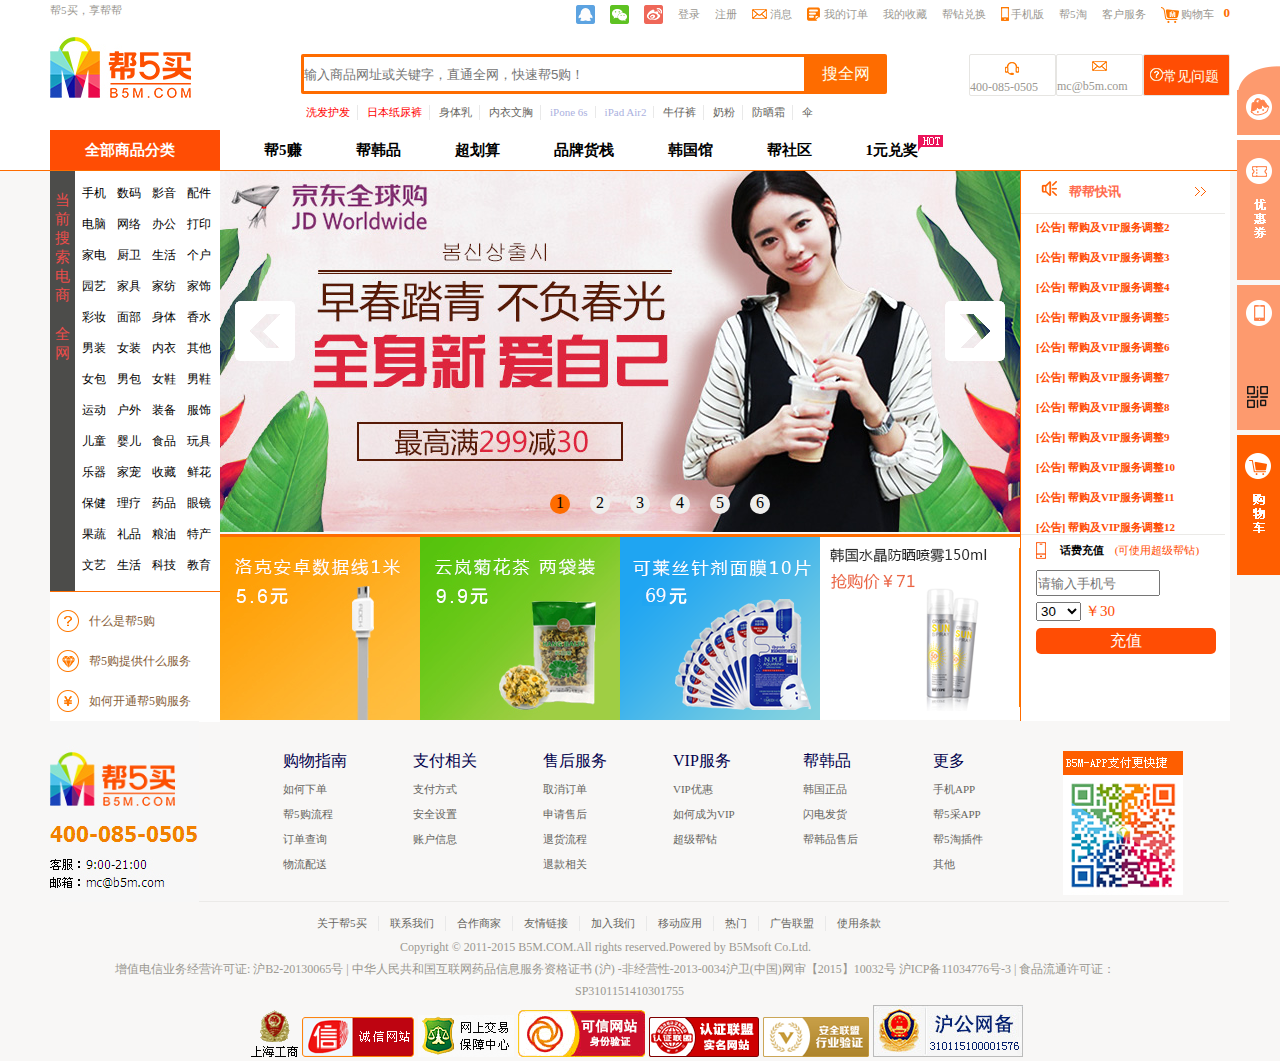
<file: index.html>
<!DOCTYPE html>
<html>
<head>
	<meta charset="utf-8">
	<title>帮5买 首页</title>
	<link rel="stylesheet" type="text/css" href="css/index.css">
</head>
<body>
	<div id="shang">
		<div id="header">
			<span class="bang">帮5买，享帮帮</span>
			<ul class="she">
				<li class="qq"></li>
				<li class="wechat"></li>
				<li class="webo"></li>
				<li class="deng">登录</li>
				<li class="deng">注册</li>
				<li class="message deng">消息</li>
				<li class="dan deng">我的订单</li>
				<li class="deng">我的收藏</li>
				<li class="deng">帮钻兑换</li>
				<li class="phone deng">手机版</li>
				<li class="deng">帮5淘</li>
				<li class="deng">客户服务</li>
				<li class="shopping deng">购物车</li>
				<li style="margin-left:10px;  font-size:13px; font-weight:bold; color:#fe6c00;">0</li>
			</ul>
			<img class="mai" src="img/logo_03.jpg">
			<div class="bao">
				<input class="sou" type="text" name="" placeholder="输入商品网址或关键字，直通全网，快速帮5购！">
				<div class="sou2">搜全网</div>
				<ul class="goods">
					<li>
						<a style="color:#ff0000;" href="">洗发护发</a>
					</li>
					<li>
						<a style="color:#ff0000;" href="">日本纸尿裤</a>
					</li>
					<li>
						<a style="color:#666560;" href="">身体乳</a>
					</li>
					<li>
						<a style="color:#666560;" href="">内衣文胸</a>
					</li>
					<li>
						<a style="color:#abb1e0;" href="">iPone 6s</a>
					</li>
					<li>
						<a style="color:#abb1e0;" href="">iPad Air2</a>
					</li>
					<li>
						<a style="color:#666560;" href="">牛仔裤</a>
					</li>
					<li>
						<a style="color:#666560;" href="">奶粉</a>
					</li>
					<li style="color:#666560;">
						<a style="color:#666560;" href="">防晒霜</a>
					</li>
					<li style="background:none;">
						<a style="color:#666560;" href="">伞</a>
					</li>
				</ul>
			</div>			
			<div class="wen g">
				<img class="hao" src="img/wenhao.jpg">常见问题
			</div>
			<div class="g g2">
				<div class="xiao"></div>mc@b5m.com
			</div>
			<div class="g g2">
				<div class="xiao2"></div>400-085-0505
			</div>
		</div>
	</div>
	<div id="shang2">
		<div id="header2">
			<ul class="zui">
				<li class="all" style="margin-right: 40px; ">全部商品分类</li>
				<li>
					<a href="">帮5赚</a>
				</li>
				<li>
					<a href="">帮韩品</a>
				</li>
				<li>
					<a href="">超划算</a>
				</li>
				<li>
					<a href="">品牌货栈</a>
				</li>
				<li>
					<a href="">韩国馆</a>
				</li>
				<li>
					<a href="">帮社区</a>
				</li>
				<li>
					<a href="">1元兑奖<img src="img/hot.gif"></a>
				</li>
			</ul>
		</div>
	</div>
	<div id="xia">
		<div id="centre">
			<div id="le">
				<div id="hei">
					<span class="zi" style="margin-top:20px; margin-bottom:20px;">当前搜索电商</span>
				 	<span class="zi">全网</span>
				 </div>
				 <ul class="quan">
				 	<li>手机</li>
				 	<li>数码</li>
				 	<li>影音</li>
				 	<li>配件</li>
				 	<li>电脑</li>
				 	<li>网络</li>
				 	<li>办公</li>
				 	<li>打印</li>
				 	<li>家电</li>
				 	<li>厨卫</li>
				 	<li>生活</li>
				 	<li>个户</li>
				 	<li>园艺</li>
				 	<li>家具</li>
				 	<li>家纺</li>
				 	<li>家饰</li>
				 	<li>彩妆</li>
				 	<li>面部</li>
				 	<li>身体</li>
				 	<li>香水</li>
				 	<li>男装</li>
				 	<li>女装</li>
				 	<li>内衣</li>
				 	<li>其他</li>
				 	<li>女包</li>
				 	<li>男包</li>
				 	<li>女鞋</li>
				 	<li>男鞋</li>
				 	<li>运动</li>
				 	<li>户外</li>
				 	<li>装备</li>
				 	<li>服饰</li>
				 	<li>儿童</li>
				 	<li>婴儿</li>
				 	<li>食品</li>
				 	<li>玩具</li>
				 	<li>乐器</li>
				 	<li>家宠</li>
				 	<li>收藏</li>
				 	<li>鲜花</li>
				 	<li>保健</li>
				 	<li>理疗</li>
				 	<li>药品</li>
				 	<li>眼镜</li>
				 	<li>果蔬</li>
				 	<li>礼品</li>
				 	<li>粮油</li>
				 	<li>特产</li>
				 	<li>文艺</li>
				 	<li>生活</li>
				 	<li>科技</li>
				 	<li>教育</li>
				 </ul>
				 <ul class="yi">
				 	<li>什么是帮5购</li>
				 	<li class="er">帮5购提供什么服务</li>
				 	<li>如何开通帮5购服务</li>
				 </ul>
			</div>
			<div id="zho">
				<div id="box">
					<div class="slider" id="slider">
						<div class="slide"><img src="img/bann6.png" alt=""></div>
						<div class="slide"><img src="img/bann1.jpeg" alt=""></div>
						<div class="slide"><img src="img/bann2.jpeg" alt=""></div>
						<div class="slide"><img src="img/bann3.jpeg" alt=""></div>
						<div class="slide"><img src="img/bann4.jpeg" alt=""></div>
						<div class="slide"><img src="img/bann5.jpeg" alt=""></div>
						<div class="slide"><img src="img/bann6.png" alt=""></div>
						<div class="slide"><img src="img/bann1.jpeg" alt=""></div>
					</div>
					<span id="left"></span>
					<span id="right"></span>
					<ul id="nav">
						<li class="active">1</li>
						<li>2</li>
						<li>3</li>
						<li>4</li>
						<li>5</li>
						<li>6</li>
					</ul>
				</div>
				<a class="tu" href="">
					<img src="img/1(1).jpg">
				</a>
				<a class="tu" href="">
					<img src="img/2.jpg">
				</a>
				<a class="tu" href="">
					<img src="img/3(1).png">
				</a>
				<a class="tu" href="html/detail.html">
					<img src="img/qqq.png">
				</a>
			</div>	
			<div id="ri">
				<div id="la">
					<img class="la1" src="img/ico-notice.png">
					<span style="font-size:13px; color:#ff6b4e; line-height:42px; margin-left: 8px; font-weight: bolder;">帮帮快讯</span>
					<img class="la2" src="img/jiantou.jpg">
				</div>
				<div id="gao">
        			<ul id="gao2">
            			<li>[公告] 帮购及VIP服务调整1</li>
            			<li>[公告] 帮购及VIP服务调整2</li>
            			<li>[公告] 帮购及VIP服务调整3</li>
            			<li>[公告] 帮购及VIP服务调整4</li>
            			<li>[公告] 帮购及VIP服务调整5</li>
            			<li>[公告] 帮购及VIP服务调整6</li>
            			<li>[公告] 帮购及VIP服务调整7</li>
            			<li>[公告] 帮购及VIP服务调整8</li>
            			<li>[公告] 帮购及VIP服务调整9</li>
            			<li>[公告] 帮购及VIP服务调整10</li>
            			<li>[公告] 帮购及VIP服务调整11</li>
            			<li>[公告] 帮购及VIP服务调整12</li>
            			<li>[公告] 帮购及VIP服务调整13</li>
            			<li>[公告] 帮购及VIP服务调整1</li>
            			<li>[公告] 帮购及VIP服务调整2</li>
            			<li>[公告] 帮购及VIP服务调整3</li>
            			<li>[公告] 帮购及VIP服务调整4</li>
            			<li>[公告] 帮购及VIP服务调整5</li>
            			<li>[公告] 帮购及VIP服务调整6</li>
            			<li>[公告] 帮购及VIP服务调整7</li>
            			<li>[公告] 帮购及VIP服务调整8</li>
            			<li>[公告] 帮购及VIP服务调整9</li>
            			<li>[公告] 帮购及VIP服务调整10</li>
            			<li>[公告] 帮购及VIP服务调整11</li>
            			<li>[公告] 帮购及VIP服务调整12</li>
            			<li>[公告] 帮购及VIP服务调整13</li>
        			</ul>
    			</div>
    			<img class="ph" src="img/phone.png">
    			<div class="p">
    				<span class="p1">话费充值</span>
    				<span class="p2">(可使用超级帮钻)</span>
    			</div>
    			<input class="ji" type="text" name="" placeholder="请输入手机号">
    			<select id = "money">
					<option value = "10" >10</option>
					<option value = "30" selected>30</option>
					<option value = "50" >50</option>
					<option value = "100" >100</option>
				</select>
				<div id="mo"></div>
				<div id="mo2">充值</div>
			</div>
			<img style="float:left;" src="img/loginB.jpg">
			<div id="ri2">
				<ul class="a" style="margin-left:84px;">
					<li style="font-size:16px; color:#00004c;">购物指南</li>
					<li>如何下单</li>
					<li>帮5购流程</li>
					<li>订单查询</li>
					<li>物流配送</li>
				</ul>
				<ul class="a">
					<li style="font-size:16px; color:#00004c;">支付相关</li>
					<li>支付方式</li>
					<li>安全设置</li>
					<li>账户信息</li>
				</ul>
				<ul class="a">
					<li style="font-size:16px; color:#00004c;">售后服务</li>
					<li>取消订单</li>
					<li>申请售后</li>
					<li>退货流程</li>
					<li>退款相关</li>
				</ul>
				<ul class="a">
					<li style="font-size:16px; color:#00004c;">VIP服务</li>
					<li>VIP优惠</li>
					<li>如何成为VIP</li>
					<li>超级帮钻</li>
				</ul>
				<ul class="a">
					<li style="font-size:16px; color:#00004c;">帮韩品</li>
					<li>韩国正品</li>
					<li>闪电发货</li>
					<li>帮韩品售后</li>
				</ul>
				<ul class="a">
					<li style="font-size:16px; color:#00004c;">更多</li>
					<li>手机APP</li>
					<li>帮5采APP</li>
					<li>帮5淘插件</li>
					<li>其他</li>
				</ul>
				<img style="float:left; margin-top:30px;" src="img/erweima.jpg">
			</div>
			<ul class="di">
				<li>关于帮5买</li>
				<li>联系我们</li>
				<li>合作商家</li>
				<li>友情链接</li>
				<li>加入我们</li>
				<li>移动应用</li>
				<li>热门</li>
				<li>广告联盟</li>
				<li style="background:none;">使用条款</li>
			</ul>
			<p class="z z1">
				Copyright © 2011-2015 B5M.COM.All rights reserved.Powered by B5Msoft Co.Ltd.
			</p>
			<p class="z z2">
				增值电信业务经营许可证: 沪B2-20130065号 | 中华人民共和国互联网药品信息服务资格证书 (沪) -非经营性-2013-0034沪卫(中国)网审【2015】10032号 沪ICP备11034776号-3 | 食品流通许可证：
			</p>
			<p class="z z3">SP3101151410301755</p>
			<div class="zan">
				<img src="img/bo1.gif">
				<img src="img/bo2.png">
				<img src="img/bo3.gif">
				<img src="img/bo4.png">
				<img src="img/bo5.png">
				<img src="img/bo6.png">
				<img src="img/bo7.png">
			</div>
		</div>	
	</div>

	<div id="side">
		<div id="one">
			<img style="float:left;" src="img/consult-s.png">
			<img style="float:left;" src="img/xiaobang.png">
		</div>
		<div id="two">
			<img style="float:left;" src="img/youhui.png">
			<span class="wei">未登录</span>
			<div class="lu">登录</div>
		</div>
		<div id="three">
			<img id="app" src="img/app.png">
			<img id="ser" src="img/serwei.png">
			<img id="er" src="img/erwei.png">
		</div>
		<div id="four">
			<img src="img/cart.png">
		</div>

	</div>

	<script type="text/javascript" src="js/index.js">
		
	</script>
</body>
</html>
</file>
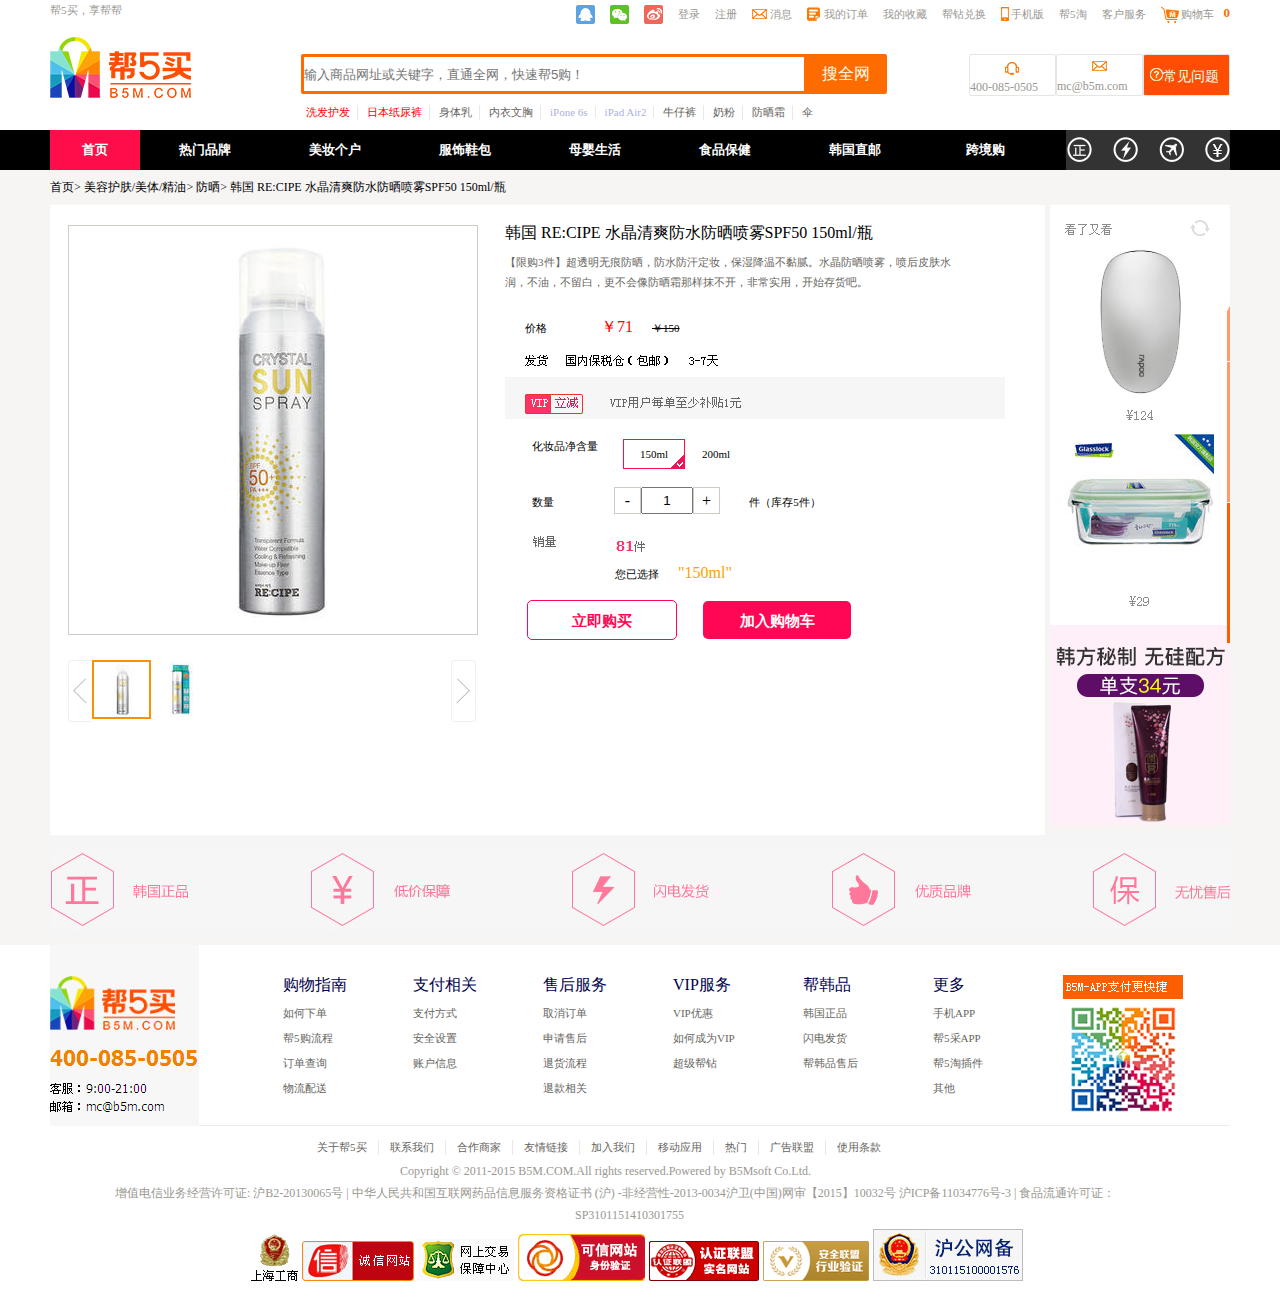
<file: html/detail.html>
<!DOCTYPE html>
<html>
<head>
	<title>详情页</title>
	<link rel="stylesheet" type="text/css" href="../css/detail.css">
</head>
<body>
	<div id="shang">
		<div id="header">
			<span class="bang">帮5买，享帮帮</span>
			<ul class="she">
				<li class="qq"></li>
				<li class="wechat"></li>
				<li class="webo"></li>
				<li class="deng">登录</li>
				<li class="deng">注册</li>
				<li class="message deng">消息</li>
				<li class="dan deng">我的订单</li>
				<li class="deng">我的收藏</li>
				<li class="deng">帮钻兑换</li>
				<li class="phone deng">手机版</li>
				<li class="deng">帮5淘</li>
				<li class="deng">客户服务</li>
				<li class="shopping deng">购物车</li>
				<li style="margin-left:10px;  font-size:13px; font-weight:bold; color:#fe6c00;">0</li>
			</ul>
			<img class="mai" src="../img/logo_03.jpg">
			<div class="bao">
				<input class="sou" type="text" name="" placeholder="输入商品网址或关键字，直通全网，快速帮5购！">
				<div class="sou2">搜全网</div>
				<ul class="goods">
					<li>
						<a style="color:#ff0000;" href="">洗发护发</a>
					</li>
					<li>
						<a style="color:#ff0000;" href="">日本纸尿裤</a>
					</li>
					<li>
						<a style="color:#666560;" href="">身体乳</a>
					</li>
					<li>
						<a style="color:#666560;" href="">内衣文胸</a>
					</li>
					<li>
						<a style="color:#abb1e0;" href="">iPone 6s</a>
					</li>
					<li>
						<a style="color:#abb1e0;" href="">iPad Air2</a>
					</li>
					<li>
						<a style="color:#666560;" href="">牛仔裤</a>
					</li>
					<li>
						<a style="color:#666560;" href="">奶粉</a>
					</li>
					<li style="color:#666560;">
						<a style="color:#666560;" href="">防晒霜</a>
					</li>
					<li style="background:none;">
						<a style="color:#666560;" href="">伞</a>
					</li>
				</ul>
			</div>			
			<div class="wen g">
				<img class="hao" src="../img/wenhao.jpg">常见问题
			</div>
			<div class="g g2">
				<div class="xiao"></div>mc@b5m.com
			</div>
			<div class="g g2">
				<div class="xiao2"></div>400-085-0505
			</div>
		</div>
	</div>
	<div id="shang2">
		<div id="header2">
			<ul class="zui">	
				<li class="all" style="width: 90px;">首页</li>
				<li>
					<a href="">热门品牌</a>
				</li>
				<li>
					<a href="">美妆个户</a>
				</li>
				<li>
					<a href="">服饰鞋包</a>
				</li>
				<li>
					<a href="">母婴生活</a>
				</li>
				<li>
					<a href="">食品保健</a>
				</li>
				<li>
					<a href="">韩国直邮</a>
				</li>
				<li>
					<a href="">跨境购</a>
				</li>
				<img class="ff" src="../img/ff_03.jpg">
			</ul>
		</div>
	</div>
	<div id="middle">
		<div id="centre">
			<p class="lian">首页> 美容护肤/美体/精油> 防晒> 韩国 RE:CIPE 水晶清爽防水防晒喷雾SPF50 150ml/瓶</p>
			<div id="pen">
				<div id="da">
					<div id="tu">
						<div id="tu2" style="left:0;">
							<img src="../img/pp0.jpeg">
							<img src="../img/pp1.jpeg" style="z-index:2;">
						</div>
						<div id="slider"></div>						
					</div>
					<div id="img2">
						<img id="Bimg" src="../img/pp0.jpeg">							
					</div>
					<img id="an1" src="../img/spanl.jpg">
					<img id="sp1" src="../img/sp0.jpeg">
					<img id="sp2" src="../img/sp1.jpeg">
					<img id="an2" src="../img/spanr.jpg">
				</div>
				<div class="xuan">
					<p class="han">韩国 RE:CIPE 水晶清爽防水防晒喷雾SPF50 150ml/瓶</p>
					<p class="xian">【限购3件】超透明无痕防晒，防水防汗定妆，保湿降温不黏腻。水晶防晒喷雾，喷后皮肤水润，不油，不留白，更不会像防晒霜那样抹不开，非常实用，开始存货吧。</p>
					<span class="jia">价格</span>
					<span class="j1">￥71</span>
					<s class="j2">￥150</s>
					<img style="display:block;" src="../img/ss_09.jpg">
					<p class="p1">
						<span class="hua">化妆品净含量</span>
						<span class="ml" id="m1">150ml</span>
						<span class="ml" id="m2">200ml</span>
					</p>
					<p class="p2">
						<span class="s1">数量</span>
						<span class="k1">-</span>
						<input class="k2" type="text" name="" value="1">
						<span class="k1">+</span>
						<span class="jian">件（库存5件）</span>
					</p>
					<img style="display:block;" src="../img/oo_03.jpg">
					<p class="p3">
						<span class="nin">您已选择</span>
						<span id="shi">"150ml"</span>
					</p>
					<div class="go li">立即购买</div>
					<div class="go" id="ru">加入购物车</div>
				</div>
			</div>
			<img class="ww" src="../img/ww_07.jpg">
			<img src="../img/a_07.jpg">
		</div>
	</div>
	<div id="bottom">
		<div id="b2">
			<img style="float:left;" src="../img/loginB.jpg">
			<div id="ri2">
				<ul class="a" style="margin-left:84px;">
					<li style="font-size:16px; color:#00004c;">购物指南</li>
					<li>如何下单</li>
					<li>帮5购流程</li>
					<li>订单查询</li>
					<li>物流配送</li>
				</ul>
				<ul class="a">
					<li style="font-size:16px; color:#00004c;">支付相关</li>
					<li>支付方式</li>
					<li>安全设置</li>
					<li>账户信息</li>
				</ul>
				<ul class="a">
					<li style="font-size:16px; color:#00004c;">售后服务</li>
					<li>取消订单</li>
					<li>申请售后</li>
					<li>退货流程</li>
					<li>退款相关</li>
				</ul>
				<ul class="a">
					<li style="font-size:16px; color:#00004c;">VIP服务</li>
					<li>VIP优惠</li>
					<li>如何成为VIP</li>
					<li>超级帮钻</li>
				</ul>
				<ul class="a">
					<li style="font-size:16px; color:#00004c;">帮韩品</li>
					<li>韩国正品</li>
					<li>闪电发货</li>
					<li>帮韩品售后</li>
				</ul>
				<ul class="a">
					<li style="font-size:16px; color:#00004c;">更多</li>
					<li>手机APP</li>
					<li>帮5采APP</li>
					<li>帮5淘插件</li>
					<li>其他</li>
				</ul>
				<img style="float:left; margin-top:30px;" src="../img/erweima.jpg">
			</div>
			<ul class="di">
				<li>关于帮5买</li>
				<li>联系我们</li>
				<li>合作商家</li>
				<li>友情链接</li>
				<li>加入我们</li>
				<li>移动应用</li>
				<li>热门</li>
				<li>广告联盟</li>
				<li style="background:none;">使用条款</li>
			</ul>
			<p class="z z1">
				Copyright © 2011-2015 B5M.COM.All rights reserved.Powered by B5Msoft Co.Ltd.
			</p>
			<p class="z z2">
				增值电信业务经营许可证: 沪B2-20130065号 | 中华人民共和国互联网药品信息服务资格证书 (沪) -非经营性-2013-0034沪卫(中国)网审【2015】10032号 沪ICP备11034776号-3 | 食品流通许可证：
			</p>
			<p class="z z3">SP3101151410301755</p>
			<div class="zan">
				<img src="../img/bo1.gif">
				<img src="../img/bo2.png">
				<img src="../img/bo3.gif">
				<img src="../img/bo4.png">
				<img src="../img/bo5.png">
				<img src="../img/bo6.png">
				<img src="../img/bo7.png">
			</div>
		</div>
	</div>
	<div id="hui">
		<div id="tan">
			<p class="cha">
				<span id="c1">×</span>
			</p>
			<img src="../img/rr11_02.jpg">
			<div class="go" id="xu">继续购物</div>
			<div class="go qu">去购物车结算</div>
		</div>
	</div>

	<script type="text/javascript" src="../js/detail.js">
		
	</script>
</body>
</html>
</file>
<file: css/index.css>
*{
	padding: 0;
	margin: 0;
}
ul,ol,li{
	list-style: none;
}
a{
	text-decoration: none;
}
#shang{
	width: 100%;
	height: 130px;
	background-color: #ffffff;
	z-index: 1;
}
#header{
	width: 1180px;
	height: 130px;
	margin: 0 auto;
}
#shang2{
	height: 40px;
}
#header2{
	width: 1180px;
	height: 40px;
	margin: 0 auto;
}
.bang{
	padding-right: 380px;
	font-size: 11px;
	color: #9a9791;
	margin-top: 10px;
}
.she{
	float: right;
	display: inline-block;
	margin-top: 5px;
}
.she li{
	float: left;
	display: inline-block;
	margin-left: 15px;
}
.qq{
	width: 19px;
	height: 19px;
	background:url(../img/common_min.png) 0 -31px no-repeat; 
}
.wechat{
	width: 19px;
	height: 19px;
	background:url(../img/common_min.png) 0 -53px no-repeat; 
}
.webo{
	width: 19px;
	height: 19px;
	background:url(../img/common_min.png) 0 -75px no-repeat; 
}
.deng{
	font-size: 11px;
	color:#9a9791;
	line-height: 19px;
}
.message{
	padding-left: 18px;
	background:url(../img/common_min.png) -4px -113px no-repeat; 
}
.dan{
	padding-left: 17px;
	background:url(../img/dingdan.jpg) 0 2px no-repeat; 
}
.phone{
	padding-left: 10px;
	background:url(../img/tp-my-phone.png) 0 2px no-repeat; 
}
.shopping{
	padding-left: 20px;
	background:url(../img/gouwuche.jpg) 0 2px no-repeat; 
}
.mai{
	display: inline-block;
	float: left;
	margin-top: 18px;
}
.bao{
	float: left;
	margin-left: 110px;
	margin-top: 30px;
	width: 586px;
	height: 65px;
}
.sou{
	float: left;
	width: 500px;
	height: 34px;
	border:3px solid #fe6c00;
	outline: none;
	border-top-left-radius: 2px;
	border-bottom-left-radius: 2px;
}
.sou2{
	float: left;
	display: inline-block;
	width: 80px;
	height: 40px;
	background-color: #fe6c00;
	font-size:16px;
	color:#ffffed;
	line-height: 40px;
	text-indent: 15px;
	cursor: pointer;
	border-top-right-radius: 2px;
	border-bottom-right-radius: 2px;
}
.goods{
	float:left;
	width: 580px;
	height: 25px;
	margin-top: 3px;
}
.goods li{
	display: inline-block;
	padding: 0 8px 0 5px;
	margin-top: 8px;
	font-size: 11px;
	background:url(../img/shuxian.jpg) right center no-repeat; 
}
.g{
	float: right;
	width: 85px;
	height: 40px;
	margin-top: 30px;
	border: 1px solid #e6e5e2;
	border-radius: 2px;
}
.wen{
	background-color: #ff4d04;
	font-size:14px;
	color:#ffffed;
}
.hao{
	margin-left: 6px;
	margin-top: 13px;
}
.xiao{
	margin: 6px auto 8px;
	width: 15px;
	height: 10px;
	background:url(../img/common_min.png) -4px -117px no-repeat; 
}
.g2{
	font-size: 12px;
	color:#9a9791;
}
.xiao2{
	margin: 6px auto 4px;
	width: 15px;
	height: 15px;
	background:url(../img/common_min.png) -4px -97px no-repeat; 
}
.zui{
	float:left;
	width: 960px;
	height: 40px;
}
.zui li{
	display: inline-block;
	margin-right: 50px;	
	line-height: 40px;
	font-size: 15px;
	font-weight: bolder;
}
.zui li>a{
	color: black;
}
.all{
	width: 170px;
	height: 40px;
	color:#ffffff;
	text-indent: 35px;
	background-color: #ff4d04;
}
#xia{
	height: 890px;
	border-top: 1px solid #fe6c00;
	background-color: #f8f7f6;
}
#centre{
	width: 1180px;
	height: 890px;
	margin: 0 auto;
}
#le{
	float: left;
	display: inline-block;
	width: 170px;
	height: 550px;
}
#hei{
	display: inline-block;
	float: left;
	width: 25px;
	height: 420px;
	background-color: #4c4c4a;
	font-size: 15px;
	color: #eb4c4a;
}
.zi{
	display: inline-block;
	margin-left: 5px;
}
.quan{
	float: right;
	width: 145px;
	height: 420px;
	background-color: #ffffff;
}
.quan li{
	display: inline-block;
	font-size: 12px;
	margin-left: 7px;
	margin-top: 14px;
}
.yi{
	display: inline-block;
	width: 170px;
	height: 130px;
	background-color: #ffffff;
	border-top: 1px solid #fe6c00;
}
.yi li{
	width: 131px;
	height: 22px;
	margin-top: 18px;
	margin-left: 7px;
	padding-left: 32px;
	font-size: 12px;
	color: #855d38;
	line-height: 22px;
}
.yi li:first-child{
	background: url(../img/sort-icon-qa.png ) 0 0 no-repeat; 
}
.er{
	background: url(../img/sort-icon-qa.png ) 0 -60px no-repeat; 
}
.yi li:last-child{
	background: url(../img/sort-icon-qa.png ) 0 -120px no-repeat; 
}
#zho{
	float: left;
	display: inline-block;
	width: 800px;
	height: 550px;
	border-right: 1px solid #fe6c00;
}
#box {
	float: left;
	display: inline-block;
	width: 800px;
	height: 363px;
	position: relative;
	overflow: hidden;
}
.slider {
	display: inline-block;
	width: 6400px;
	position: absolute;
	left: -800px;
}
.slide {
	width: 800px;
	float: left;
}
#box>span {
	display: block;
	width: 60px;
	height: 60px;
	border-radius: 5px;
	top: 130px;
	cursor: pointer;	
	position: absolute;
}
#left {
	left: 15px;
	background: url(../img/btn.gif) 0 0 no-repeat;
}
#right {
	right: 15px;
	background: url(../img/btn.gif) 0 -60px no-repeat;
}
#nav {
	position: absolute;
	left: 320px;
	bottom: 20px;
}
#nav>li {
	float: left;
	width: 20px;
	height: 20px;
	background: #efeeec;
	cursor: pointer;
	margin: 0 10px;
	border-radius: 50%;
	text-align: center;
}
#nav .active {
	background: #fe6c00;
}
.tu{
	display: inline-block;
	float:left;
	border-top: 3px solid #fe6c00;
}
#ri{
	float: right;
	display: inline-block;
	width: 209px;
	height: 550px;
	background-color: #ffffff;
}
#la{
	width: 209px;
	height: 42px;
}
.la1{
	margin-left: 20px;
	margin-top: 10px;
}
.la2{
	margin-left: 70px;
}
#gao{
    width: 204px;
    height: 320px;
    border-top: 1px solid #ebeae7;
    border-bottom: 1px solid #ebeae7;    
    position: relative;
    overflow: hidden;
}
#gao2 {
    width: 204px;
    height: 780px;
    margin-left: 15px;
    position: absolute;
    left: 0;
    top: 0;
}
#gao2::after {
    display: block;
    height: 0;
    clear: both;
}
#gao2 li {
    width: 204px;
    height: 30px;
    float: left;
    color: #ff4d04;
    font-size: 11px;
    font-weight: bolder;
}
.p{
	float: left;
	display: inline-block;
	width: 155px;
    height: 17px;
    margin-left: 14px;	
    margin-top: 8px;
	font-size:11px; 
}
.ph{
	float: left;
	margin-left: 15px;
	margin-top:7px;
}
.p1{
	font-weight: bolder;
}
.p2{
	color: #ff4d04;
	margin-left: 8px;
}
.ji{
	display: block;
	width: 120px;
    height: 22px;
	margin-left: 15px;
    margin-top: 35px;
}
#money{
	float: left;
	margin-left: 15px;
    margin-top: 6px;
}
#mo{
	display: inline-block;
	width: 30px;
	height: 22px;
    margin-top: 4px;
    margin-left: 2px;
    font-size: 15px;
    color: #ff4d04;
    line-height: 22px;
    text-indent: 2px;
}
#mo2{
	width: 180px;
	height: 26px;
	border-radius: 5px;
	line-height: 26px;
	text-align: center;
	color: #ffffff;
	margin: 6px auto 0;
	cursor: pointer;
	background-color: #ff4d04;
}
#ri2{
	display: inline-block;
	width: 1030px;
	height: 180px;
	border-bottom: 1px solid #ebeae8;
}
.a{
	display: inline-block;
	float: left;
	width: 70px;
	height: 130px;
	margin-top: 30px;
	margin-right: 60px;
}
.a li{
	font-size: 11px;
	color: #666560;
	margin-bottom: 10px;
}
.di{
	width: 660px;
	height: 20px;
	margin: 7px auto;
}
.di li{
	display: inline-block;
	padding-left: 7px;
	padding-right: 12px;
	font-size: 11px;
	color: #666560;
	background:url(../img/shuxian.jpg) right center no-repeat; 
}
.z{
	margin: 0 auto 6px;
	font-size: 12px;
	color: #9a9791;
}
.z1{
	width: 480px;
}
.z2{
	width: 1050px;
}
.z3{
	width: 130px;
}
.zan{
	width:778px;
	height: 55px;
	margin: 0 auto;
}
#side{
	width: 123px;
	height: 545px;
	position: fixed;
	top: 30px;
	right: 0;
}
#one{
	position: relative;
	left:80px;
	width: 123px;
	height: 105px;
}
#two{
	position: relative;
	left:80px;
	width: 123px;
	height: 140px;
	margin-top: 5px;
	background-color: #fd9a6e;
}
.wei{
	display: inline-block;
	margin-top: 50px;
	font-size: 11px;
    font-weight: bolder;
}
.lu{
	float: left;
	width: 40px;
	height: 20px;
	margin-top: 15px;
	border:1px solid #fff;
	border-radius:3px;
	font-size: 11px;
	text-align: center;
	line-height: 20px;
	color: #fff;
}
#three{
	position: relative;
	left:80px;
	width: 123px;
	height: 145px;
	margin-top: 5px;
	background-color: #fd9a6e;
}
#four{
	position: relative;
	left:80px;
	width: 123px;
	height: 140px;
	margin-top: 5px;
}
#app{
	float: left;
}
#ser{
	float: left;
	margin-top: 50px;
	margin-left: 10px;
	display: block;
}
#er{
	display: none;
	margin-left: 15px;
}
</file>
<file: css/detail.css>
*{
	padding: 0;
	margin: 0;
}
ul,ol,li{
	list-style: none;
}
a{
	text-decoration: none;
}
#shang{
	height: 130px;
	background-color: #ffffff;
	z-index: 1;
}
#header{
	width: 1180px;
	height: 130px;
	margin: 0 auto;
}
#shang2{
	height: 40px;
	background-color: #000000;
}
#header2{
	width: 1180px;
	height: 40px;
	margin: 0 auto;
}
.bang{
	padding-right: 380px;
	font-size: 11px;
	color: #9a9791;
	margin-top: 10px;
}
.she{
	float: right;
	display: inline-block;
	margin-top: 5px;
}
.she li{
	float: left;
	display: inline-block;
	margin-left: 15px;
}
.qq{
	width: 19px;
	height: 19px;
	background:url(../img/common_min.png) 0 -31px no-repeat; 
}
.wechat{
	width: 19px;
	height: 19px;
	background:url(../img/common_min.png) 0 -53px no-repeat; 
}
.webo{
	width: 19px;
	height: 19px;
	background:url(../img/common_min.png) 0 -75px no-repeat; 
}
.deng{
	font-size: 11px;
	color:#9a9791;
	line-height: 19px;
}
.message{
	padding-left: 18px;
	background:url(../img/common_min.png) -4px -113px no-repeat; 
}
.dan{
	padding-left: 17px;
	background:url(../img/dingdan.jpg) 0 2px no-repeat; 
}
.phone{
	padding-left: 10px;
	background:url(../img/tp-my-phone.png) 0 2px no-repeat; 
}
.shopping{
	padding-left: 20px;
	background:url(../img/gouwuche.jpg) 0 2px no-repeat; 
}
.mai{
	display: inline-block;
	float: left;
	margin-top: 18px;
}
.bao{
	float: left;
	margin-left: 110px;
	margin-top: 30px;
	width: 586px;
	height: 65px;
}
.sou{
	float: left;
	width: 500px;
	height: 34px;
	border:3px solid #fe6c00;
	outline: none;
	border-top-left-radius: 2px;
	border-bottom-left-radius: 2px;
}
.sou2{
	float: left;
	display: inline-block;
	width: 80px;
	height: 40px;
	background-color: #fe6c00;
	font-size:16px;
	color:#ffffed;
	line-height: 40px;
	text-indent: 15px;
	cursor: pointer;
	border-top-right-radius: 2px;
	border-bottom-right-radius: 2px;
}
.goods{
	float:left;
	width: 580px;
	height: 25px;
	margin-top: 3px;
}
.goods li{
	display: inline-block;
	padding: 0 8px 0 5px;
	margin-top: 8px;
	font-size: 11px;
	background:url(../img/shuxian.jpg) right center no-repeat; 
}
.g{
	float: right;
	width: 85px;
	height: 40px;
	margin-top: 30px;
	border: 1px solid #e6e5e2;
	border-radius: 2px;
}
.wen{
	background-color: #ff4d04;
	font-size:14px;
	color:#ffffed;
}
.hao{
	margin-left: 6px;
	margin-top: 13px;
}
.xiao{
	margin: 6px auto 8px;
	width: 15px;
	height: 10px;
	background:url(../img/common_min.png) -4px -117px no-repeat; 
}
.g2{
	font-size: 12px;
	color:#9a9791;
}
.xiao2{
	margin: 6px auto 4px;
	width: 15px;
	height: 15px;
	background:url(../img/common_min.png) -4px -97px no-repeat; 
}
.zui li{
	float:left;
	display: inline-block;
	width: 130px;
	line-height: 40px;
	text-align: center;
	font-size: 13px;
	font-weight: bolder;
}
.zui li>a{
	color: #ffffff;
}
.all{
	color:#ffffff;
	background-color: #fe0d4a;
}
.ff{
	float: right;
}
#middle{
	height: 775px;
	background-color: #f6f5f4;
}
#centre{
	width: 1180px;
	height: 775px;
	margin: 0 auto;
}
.lian{
	float: left;
	width: 490px;
	height: 35px;
	font-size: 12px;
	line-height: 35px;
}
#pen{
	float: left;
	width: 995px;
	height: 630px;
	background-color: #fff;
}
#da{
	display: inline-block;
	width:408px;
	height:500px;
	margin-top: 20px;
	margin-left:18px;
	position: relative;
}
#tu{
	float: left;
	width:408px;
	height:408px;
	border: 1px solid #d0cdc7;
	position: relative;
	overflow: hidden;
	margin-bottom: 25px;
}
#tu2{
	width: 820px;
	position: absolute;
}
#tu2 img{
	width:408px;
	height:408px;
	float: left;
}
#slider{
    width: 150px;
    height: 150px;
    background: #78766f;
    opacity: 0.7;
    position: absolute;
    left: 0;
    top: 0;
    cursor: move;
    display: none;
}
#img2{
    position: absolute;
    display: none;
    left:408px;
    top: 0;
    width: 408px;
    height: 408px;
    overflow: hidden;
    border: 1px solid #d0cdc7;
    background-color: #fff;
}
#Bimg{
    width:1109px;
    height:1109px;
    position: absolute;
    left: 0;
    top: 0;
}
#an1{
	float:left;
}
#an2{
	float:right;
}
#sp1{
	float: left;
	border:2px solid #ff9003;
}
#sp2{
	float:left;
	border:2px solid #fff;
}
.xuan{
	float: right;
	width: 540px;
	height: 630px;
}
.han{
	font-size: 16px;
	margin-top: 18px;
	margin-bottom: 8px;
}
.xian{
	width: 465px;
	height: 65px;
	line-height: 20px;
	font-size: 11px;
	color:#676660;
}
.jia{
	font-size: 11px;
	margin-left: 20px;
	margin-right: 50px;
}
.j1{
	font-size: 16px;
	color:#ff0000;
	margin-right: 15px;
}
.j2{
	font-size: 11px;
}
.p1{
	width:300px;
	height: 30px;
}
.hua{
	float: left;
	font-size: 11px;
	margin-left: 27px;
	margin-right: 25px;
}
.ml{
	float: left;
	display: inline-block;
	width: 60px;
	height: 28px;
	font-size: 11px;
	line-height: 28px;
	text-align: center;
	cursor: pointer;
}
#m1{
	border: 1px solid #fe0d4a; 
	background: url(../img/duigou.png) 47px 15px no-repeat; 
}
#m2{
	border: 1px solid #fff; 
}
.p2{
	width: 400px;
	height: 30px;
	margin-top: 18px;	
}
.s1{
	float: left;
	font-size: 11px;
	line-height: 30px;
	margin-left: 27px;
	margin-right: 60px;
}
.k1{
	float: left;
	display: inline-block;
	width: 25px;
	height: 25px;
	text-align: center;
	line-height: 25px;
	border:1px solid #cecbc5;
	cursor: pointer;
}
.k2{
	float: left;
	width: 48px;
	height: 23px;
	text-align: center;
}
.jian{
	display: inline-block;	
	width: 130px;
	height: 30px;
	font-size: 11px;
	text-align: center;
	line-height: 30px;
}
.p3{
	width: 350px;
	height: 16px;
	padding-left: 110px;
	margin-bottom: 20px;
}
.nin{
	font-size: 11px;
	margin-right: 15px;
}
#shi{
	color: #ff9f00;
}
.go{
	display: inline-block;
	width: 148px;
	height: 38px;
	font-size: 15px;
	text-align: center;
	line-height: 40px;
	border-radius: 5px;
	cursor: pointer;
	font-weight: bold;
}
.li{
	margin-left: 22px;
	color: #ff0754;
	border: 1px solid #ff0754;
}
#ru{
	margin-left: 22px;
	color: #fff;
	background-color: #ff0754;
}
.ww{
	float: right;
}
#bottom{
	height: 345px;
	background-color: #fff;
}
#b2{
	width: 1180px;
	height: 345px;
	margin: 0 auto;
}
#ri2{
	display: inline-block;
	width: 1030px;
	height: 180px;
	border-bottom: 1px solid #ebeae8;
}
.a{
	display: inline-block;
	float: left;
	width: 70px;
	height: 130px;
	margin-top: 30px;
	margin-right: 60px;
}
.a li{
	font-size: 11px;
	color: #666560;
	margin-bottom: 10px;
}
.di{
	width: 660px;
	height: 20px;
	margin: 7px auto;
}
.di li{
	display: inline-block;
	padding-left: 7px;
	padding-right: 12px;
	font-size: 11px;
	color: #666560;
	background:url(../img/shuxian.jpg) right center no-repeat; 
}
.z{
	margin: 0 auto 6px;
	font-size: 12px;
	color: #9a9791;
}
.z1{
	width: 480px;
}
.z2{
	width: 1050px;
}
.z3{
	width: 130px;
}
.zan{
	width:778px;
	height: 55px;
	margin: 0 auto;
}
#hui{
	position:fixed;
	display:none;
	top:0;
	left:0;
	width:100%;
	height:100%;
	background:rgba(222,220,216,0.8); 
	z-index: 1;
}
#tan{
	position:absolute;
	width:400px;
	height:220px;
	top:50%;
	left:470px;
	border:4px solid #aca9d3;
	background-color: #fff;
}
.cha{
	width:400px;
	height:30px;
}
#c1{
	display: inline-block;
	margin-left: 380px;
	margin-top: 15px;
	font-weight: bolder;
	cursor: pointer;
}
#xu{
	margin-left: 30px;
	color: #ff0754;
	border: 1px solid #ff0754;
}
.qu{
	margin-left: 25px;
	color: #fff;
	background-color: #ff0754;
}
</file>
